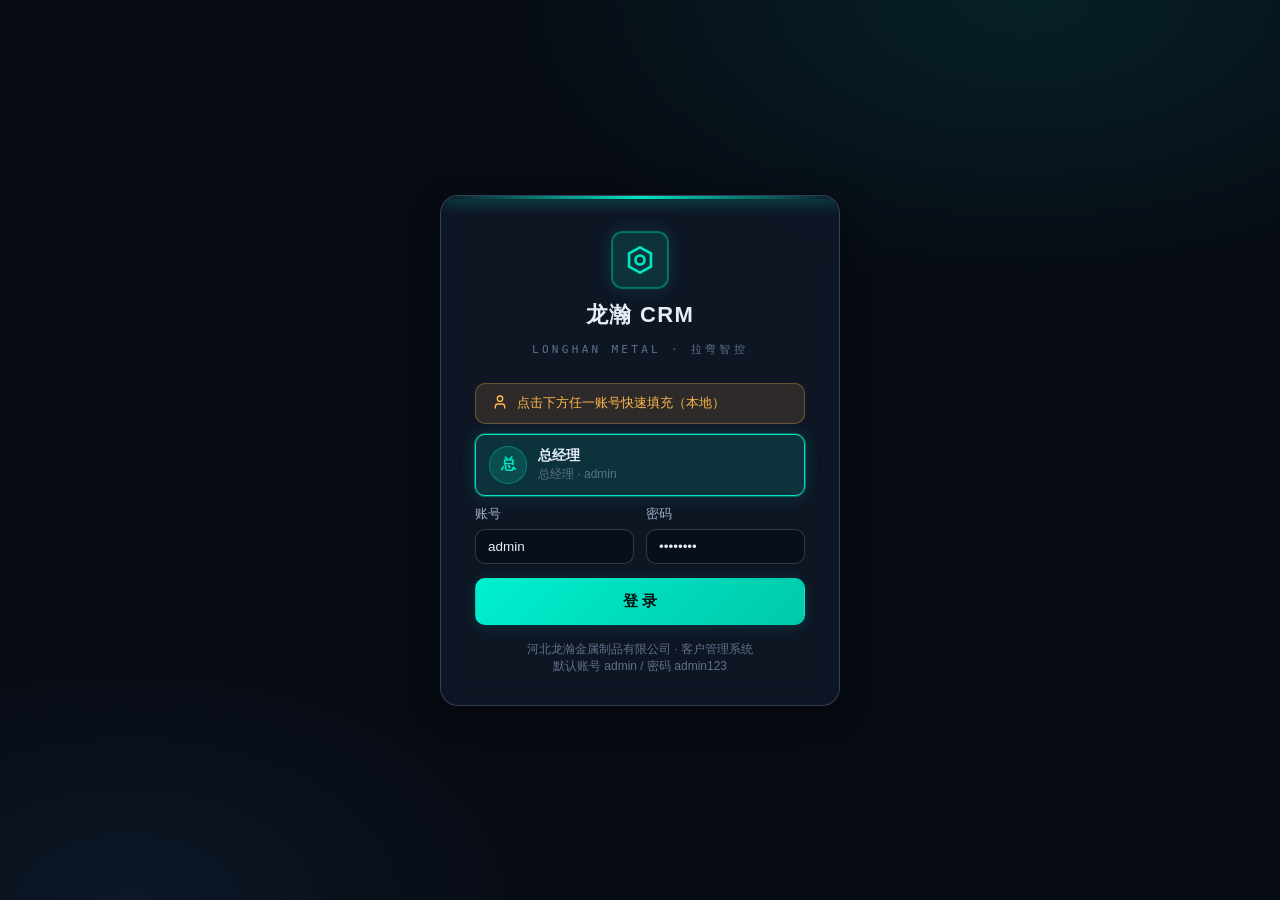
<file: index.html>
<!DOCTYPE html>
<html lang=zh-CN>
<head>
  <meta charset="UTF-8">
  <meta name="viewport" content="width=device-width, initial-scale=1, viewport-fit=cover">
  <title>驾驶舱 · 龙瀚 CRM</title>
  <link rel="stylesheet" href="styles.css">
</head>
<body data-page="dashboard">
  <div class="app">
    <aside class="app-nav" id="appNav"></aside>
    <div id="navMask"></div>
    <main class="app-main">
      <header class="topbar">
        <button id="navToggle" aria-label="菜单"><span data-icon="menu"></span></button>
        <div class="topbar-title">驾驶舱<small>经营总览 · 一屏掌握</small></div>
        <div class="topbar-right">
          <span class="topbar-date" id="topbarDate"></span>
          <button class="topbar-theme" id="topbarTheme" title="切换主题"></button>
          <span class="topbar-user" id="topbarUser"></span>
        </div>
      </header>
      <div class="page" id="pageRoot">
        <div class="skeleton s-block"></div>
      </div>
    </main>
  </div>
  <nav class="bottom-nav" id="bottomNav"></nav>
    <script src="js/supabase.min.js"></script>
  <script src="js/mock.js"></script>
  <script src="js/api.js"></script>
  <script src="js/app.js"></script>
  <script src="js/db.js"></script>
  <script src="js/perm.js"></script>
  <script src="js/dashboard.js"></script>
</body>
</html>
</file>
<file: styles.css>
/* ============================================================
   styles.css — 龙翰 CRM v3 设计系统「深空驾驶舱」
   深色科技风：深空蓝黑底 + 霓虹青主色 + 琥珀强调 + 玻璃拟态卡片
   唯一样式来源；零外部依赖；动效克制（hover 150ms / 数字 600ms）
   ============================================================ */

:root {
  /* 色板 */
  --primary: #00e5c3;             /* 霓虹青 */
  --primary-strong: #00c9ab;
  --primary-dim: rgba(0, 229, 195, .14);
  --accent: #ffb84d;              /* 琥珀 */
  --accent-dim: rgba(255, 184, 77, .14);
  --bg: #070b14;
  --bg-2: #0a101d;
  --surface: rgba(18, 27, 44, .72);
  --surface-solid: #101828;
  --surface-2: rgba(26, 37, 58, .6);
  --border: rgba(120, 150, 190, .16);
  --border-strong: rgba(120, 150, 190, .32);
  --ink: #e6edf7;
  --ink-sub: #9db0c8;
  --ink-faint: #5f7189;
  --success: #3ddc97;
  --success-bg: rgba(61, 220, 151, .13);
  --warning: #ffb84d;
  --warning-bg: rgba(255, 184, 77, .13);
  --danger: #ff5470;
  --danger-bg: rgba(255, 84, 112, .13);
  --info: #4ea8ff;
  --info-bg: rgba(78, 168, 255, .13);
  --chart-1: #00e5c3;
  --chart-2: #4ea8ff;
  --chart-3: #ffb84d;
  --chart-4: #b18bff;
  --chart-5: #ff5470;
  /* 布局 */
  --nav-bg: rgba(7, 12, 21, .92);
  --sidebar-w: 236px;
  --radius-sm: 6px;
  --radius-md: 10px;
  --radius-lg: 14px;
  --glow-primary: 0 0 0 1px rgba(0, 229, 195, .35), 0 0 18px rgba(0, 229, 195, .18);
  --shadow-sm: 0 2px 8px rgba(0, 0, 0, .35);
  --shadow-md: 0 10px 32px rgba(0, 0, 0, .45);
  --font-body: "PingFang SC", "Microsoft YaHei", "Noto Sans CJK SC", sans-serif;
  --font-mono: "Cascadia Code", "JetBrains Mono", Consolas, monospace;
}

* { margin: 0; padding: 0; box-sizing: border-box; }
html { -webkit-text-size-adjust: 100%; }

body {
  font-family: var(--font-body);
  font-size: 14px;
  color: var(--ink);
  background-color: var(--bg);
  background-image:
    radial-gradient(1100px 500px at 85% -10%, rgba(0, 229, 195, .07), transparent 60%),
    radial-gradient(900px 480px at -10% 110%, rgba(78, 168, 255, .06), transparent 60%),
    linear-gradient(rgba(120, 160, 210, .035) 1px, transparent 1px),
    linear-gradient(90deg, rgba(120, 160, 210, .035) 1px, transparent 1px);
  background-size: auto, auto, 28px 28px, 28px 28px;
  background-attachment: fixed;
  min-height: 100vh;
}

::selection { background: rgba(0, 229, 195, .3); }
a { color: inherit; text-decoration: none; }
button { font-family: inherit; }

.num, .money { font-family: var(--font-mono); font-variant-numeric: tabular-nums; letter-spacing: -.01em; }

/* ---------- 外壳 ---------- */
.app { display: flex; min-height: 100vh; }

.app-nav {
  position: fixed; inset: 0 auto 0 0; width: var(--sidebar-w);
  display: flex; flex-direction: column;
  background: var(--nav-bg);
  border-right: 1px solid var(--border);
  backdrop-filter: blur(14px);
  z-index: 60;
}

.nav-brand {
  display: flex; align-items: center; gap: 10px;
  padding: 20px 18px 16px;
}
.nav-brand-logo {
  width: 38px; height: 38px; display: grid; place-items: center;
  color: var(--primary); border: 1px solid rgba(0, 229, 195, .4); border-radius: var(--radius-md);
  background: var(--primary-dim); box-shadow: var(--glow-primary);
}
.nav-brand-logo svg { width: 22px; height: 22px; }
.nav-brand-txt b { display: block; font-size: 16px; letter-spacing: .04em; }
.nav-brand-txt i {
  display: block; font-style: normal; font-size: 10px; color: var(--ink-faint);
  letter-spacing: .18em; margin-top: 2px; font-family: var(--font-mono);
}

.nav-links { flex: 1; overflow-y: auto; padding: 6px 12px; display: flex; flex-direction: column; gap: 2px; }
.nav-item {
  position: relative; display: flex; align-items: center; gap: 11px;
  padding: 10px 12px; border-radius: var(--radius-md);
  color: var(--ink-sub); font-size: 14px;
  transition: color .15s, background .15s;
}
.nav-item:hover { color: var(--ink); background: rgba(120, 150, 190, .08); }
.nav-item.active {
  color: var(--primary); background: var(--primary-dim);
  box-shadow: inset 0 0 0 1px rgba(0, 229, 195, .25);
}
.nav-item.active::before {
  content: ''; position: absolute; left: -12px; top: 20%; bottom: 20%; width: 3px;
  background: var(--primary); border-radius: 2px; box-shadow: 0 0 10px var(--primary);
}
.nav-ico, .nav-item svg { width: 18px; height: 18px; flex: none; }
.nav-badge {
  margin-left: auto; min-width: 18px; height: 18px; padding: 0 5px;
  display: inline-grid; place-items: center;
  font-size: 11px; font-style: normal; font-family: var(--font-mono);
  color: #041310; background: var(--primary); border-radius: 9px;
  box-shadow: 0 0 10px rgba(0, 229, 195, .5);
}

.nav-user {
  display: flex; align-items: center; gap: 10px;
  padding: 14px 16px; border-top: 1px solid var(--border);
}
.nav-avatar {
  width: 36px; height: 36px; border-radius: 50%; flex: none;
  display: grid; place-items: center; font-size: 15px; font-weight: 600;
  color: var(--primary); background: var(--primary-dim);
  border: 1px solid rgba(0, 229, 195, .35);
}
.nav-avatar.sm { width: 26px; height: 26px; font-size: 12px; }
.nav-user-meta { flex: 1; min-width: 0; }
.nav-user-meta b { display: block; font-size: 13.5px; }
.nav-user-meta i { display: block; font-style: normal; font-size: 11px; color: var(--ink-faint); margin-top: 1px; }
.nav-logout {
  width: 32px; height: 32px; border-radius: var(--radius-sm); cursor: pointer;
  display: grid; place-items: center; color: var(--ink-faint);
  background: transparent; border: 1px solid transparent;
  transition: all .15s;
}
.nav-logout:hover { color: var(--danger); border-color: rgba(255, 84, 112, .35); background: var(--danger-bg); }
.nav-logout svg { width: 16px; height: 16px; }

/* 主区 */
.app-main { flex: 1; margin-left: var(--sidebar-w); display: flex; flex-direction: column; min-width: 0; }

.topbar {
  position: sticky; top: 0; z-index: 40;
  display: flex; align-items: center; gap: 14px;
  padding: 14px 26px;
  background: rgba(7, 11, 20, .82);
  border-bottom: 1px solid var(--border);
  backdrop-filter: blur(12px);
}
.topbar-title { font-size: 17px; font-weight: 600; letter-spacing: .02em; }
.topbar-title small { display: block; font-size: 11px; font-weight: 400; color: var(--ink-faint); letter-spacing: .1em; margin-top: 1px; }
.topbar-right { margin-left: auto; display: flex; align-items: center; gap: 14px; }
.topbar-date { font-size: 12.5px; color: var(--ink-sub); font-family: var(--font-mono); }
.topbar-user { display: flex; align-items: center; gap: 8px; font-size: 13px; color: var(--ink-sub); }

#navToggle {
  display: none; width: 36px; height: 36px; cursor: pointer;
  border-radius: var(--radius-sm); color: var(--ink-sub);
  background: transparent; border: 1px solid var(--border);
}
#navToggle svg { width: 18px; height: 18px; }

.page { padding: 22px 26px 46px; max-width: 1440px; width: 100%; margin: 0 auto; }

/* ---------- 卡片 / 布局 ---------- */
.card {
  background: var(--surface);
  border: 1px solid var(--border);
  border-radius: var(--radius-lg);
  backdrop-filter: blur(10px);
  box-shadow: var(--shadow-sm);
}
.card + .card { margin-top: 16px; }
.card-head {
  display: flex; align-items: center; gap: 10px;
  padding: 15px 18px; border-bottom: 1px solid var(--border);
}
.card-title { font-size: 14.5px; font-weight: 600; }
.card-sub { font-size: 12px; color: var(--ink-faint); }
.card-tools { margin-left: auto; display: flex; align-items: center; gap: 10px; }
.card-body { padding: 16px 18px; }

.grid { display: grid; gap: 14px; }
.grid-2 { grid-template-columns: repeat(2, 1fr); }
.grid-3 { grid-template-columns: repeat(3, 1fr); }
.grid-4 { grid-template-columns: repeat(4, 1fr); }
.grid-kpi { grid-template-columns: repeat(auto-fit, minmax(220px, 1fr)); }

/* ---------- KPI ---------- */
.kpi {
  position: relative; overflow: hidden;
  padding: 16px 18px;
  background: var(--surface); border: 1px solid var(--border); border-radius: var(--radius-lg);
  backdrop-filter: blur(10px);
  transition: border-color .15s, transform .15s;
}
.kpi:hover { border-color: rgba(0, 229, 195, .4); transform: translateY(-2px); }
.kpi::after {
  content: ''; position: absolute; right: -30px; top: -30px; width: 90px; height: 90px;
  background: radial-gradient(circle, rgba(0, 229, 195, .12), transparent 70%);
}
.kpi-label { font-size: 12px; color: var(--ink-sub); display: flex; align-items: center; gap: 6px; }
.kpi-label svg { width: 14px; height: 14px; color: var(--primary); }
.kpi-value { font-size: 26px; font-weight: 600; margin-top: 8px; font-family: var(--font-mono); font-variant-numeric: tabular-nums; }
.kpi-value.warn { color: var(--accent); }
.kpi-value.danger { color: var(--danger); text-shadow: 0 0 14px rgba(255, 84, 112, .4); }
.kpi-value.success { color: var(--success); }
.kpi-foot { display: flex; align-items: flex-end; justify-content: space-between; margin-top: 8px; }
.kpi-delta { font-size: 12px; color: var(--ink-faint); font-family: var(--font-mono); }
.kpi-delta.up { color: var(--success); }
.kpi-delta.down { color: var(--danger); }
.kpi-spark { width: 76px; height: 26px; }
.kpi-spark polyline { fill: none; stroke: var(--primary); stroke-width: 1.6; filter: drop-shadow(0 0 3px rgba(0, 229, 195, .5)); }

/* ---------- 按钮 ---------- */
.btn {
  display: inline-flex; align-items: center; justify-content: center; gap: 7px;
  padding: 9px 16px; font-size: 13.5px; cursor: pointer;
  color: var(--ink-sub); background: var(--surface-2);
  border: 1px solid var(--border-strong); border-radius: var(--radius-md);
  transition: all .15s;
}
.btn:hover { color: var(--ink); border-color: rgba(120, 150, 190, .5); }
.btn svg { width: 15px; height: 15px; }
.btn-primary {
  color: #041310; font-weight: 600;
  background: linear-gradient(135deg, #00f0cf, #00c9ab);
  border-color: transparent; box-shadow: 0 0 16px rgba(0, 229, 195, .25);
}
.btn-primary:hover { color: #041310; filter: brightness(1.08); box-shadow: 0 0 22px rgba(0, 229, 195, .4); }
.btn-danger {
  color: #fff; background: linear-gradient(135deg, #ff6085, #e6365a);
  border-color: transparent; box-shadow: 0 0 16px rgba(255, 84, 112, .22);
}
.btn-danger:hover { color: #fff; filter: brightness(1.08); }
.btn-warn { color: #3a2503; font-weight: 600; background: linear-gradient(135deg, #ffc66e, #f5a623); border-color: transparent; }
.btn-warn:hover { color: #3a2503; filter: brightness(1.06); }
.btn-sm { padding: 5px 11px; font-size: 12.5px; border-radius: var(--radius-sm); }
.btn-sm svg { width: 13px; height: 13px; }
.btn-lg { padding: 13px 22px; font-size: 15px; }
.btn:disabled { opacity: .55; cursor: not-allowed; }
.btn.is-loading { color: transparent !important; position: relative; }
.btn.is-loading::after {
  content: ''; position: absolute; width: 15px; height: 15px; border-radius: 50%;
  border: 2px solid rgba(255, 255, 255, .3); border-top-color: currentColor;
  animation: spin .7s linear infinite;
}
@keyframes spin { to { transform: rotate(360deg); } }
.row-actions { display: flex; gap: 8px; align-items: center; }

/* ---------- 表单 ---------- */
.field { margin-bottom: 14px; position: relative; }
.field > label, .form-item > label { display: block; font-size: 12.5px; color: var(--ink-sub); margin-bottom: 6px; }
.field > label b, .form-item > label b { color: var(--danger); font-weight: 400; }
.input, .select, .textarea {
  width: 100%; padding: 9px 12px; font-size: 13.5px; font-family: inherit;
  color: var(--ink); background: rgba(7, 12, 21, .6);
  border: 1px solid var(--border-strong); border-radius: var(--radius-md);
  outline: none; transition: border-color .15s, box-shadow .15s;
}
.input:focus, .select:focus, .textarea:focus {
  border-color: var(--primary); box-shadow: 0 0 0 3px rgba(0, 229, 195, .15);
}
.input.err, .select.err { border-color: var(--danger); box-shadow: 0 0 0 3px rgba(255, 84, 112, .12); }
.select { appearance: none; background-image: linear-gradient(45deg, transparent 50%, var(--ink-sub) 50%), linear-gradient(135deg, var(--ink-sub) 50%, transparent 50%); background-position: calc(100% - 16px) 55%, calc(100% - 11px) 55%; background-size: 5px 5px; background-repeat: no-repeat; }
.select option { background: var(--surface-solid); color: var(--ink); }
.textarea { resize: vertical; min-height: 70px; }
.form-error { display: none; font-size: 12px; color: var(--danger); margin-top: 5px; }
.form-error.show { display: block; }
.form-grid { display: grid; grid-template-columns: 1fr 1fr; gap: 0 16px; }
.form-item { margin-bottom: 14px; }
.field-grid { display: grid; grid-template-columns: repeat(auto-fit, minmax(160px, 1fr)); gap: 10px 14px; font-size: 13px; }
.field-grid .lbl { color: var(--ink-faint); font-size: 12px; margin-bottom: 3px; }
.form-hint { font-size: 12px; color: var(--ink-faint); line-height: 1.6; }

/* ---------- 搜索 / 筛选 ---------- */
.chip-row { display: flex; flex-wrap: wrap; gap: 8px; align-items: center; }
.chip {
  padding: 6px 13px; font-size: 12.5px; cursor: pointer;
  color: var(--ink-sub); background: var(--surface-2);
  border: 1px solid var(--border); border-radius: 999px;
  transition: all .15s;
}
.chip:hover { color: var(--ink); }
.chip.active { color: var(--primary); border-color: rgba(0, 229, 195, .5); background: var(--primary-dim); }
.search-box {
  display: flex; align-items: center; gap: 8px;
  height: 36px; padding: 0 5px 0 32px;
  background: rgba(7, 12, 21, .6);
  border: 1px solid var(--border-strong); border-radius: var(--radius-md);
  position: relative; transition: border-color .15s, box-shadow .15s;
}
.search-box:focus-within { border-color: var(--primary); box-shadow: 0 0 0 3px rgba(0, 229, 195, .15); }
.search-box .input { flex: 1 1 auto; width: 158px; min-width: 0; padding: 0; background: transparent; border: none; height: 34px; }
.search-box .input:focus { border: none; box-shadow: none; }
.search-box svg { position: absolute; left: 11px; top: 50%; transform: translateY(-50%); width: 15px; height: 15px; color: var(--ink-faint); pointer-events: none; }
.search-box .btn { height: 26px; padding: 0 12px; font-size: 12px; border-radius: var(--radius-sm); flex-shrink: 0; }
html[data-theme="light"] .search-box { background: rgba(255, 255, 255, .85); }
html[data-theme="light"] .search-box .input { background: transparent; }

/* ---------- 表格 ---------- */
.table-wrap { overflow-x: auto; }
.table { width: 100%; border-collapse: collapse; font-size: 13.5px; }
.table th {
  text-align: left; padding: 11px 14px; white-space: nowrap;
  font-size: 12px; font-weight: 500; color: var(--ink-faint); letter-spacing: .06em;
  border-bottom: 1px solid var(--border);
}
.table td { padding: 12px 14px; border-bottom: 1px solid rgba(120, 150, 190, .08); vertical-align: middle; }
.table tbody tr { transition: background .15s; }
.table tbody tr:nth-child(even) { background: rgba(120, 150, 190, .03); }
.table tbody tr:hover { background: rgba(0, 229, 195, .05); }
.table .money { white-space: nowrap; font-weight: 600; }
.money.balance, .money.danger { color: var(--danger); }
.money.success { color: var(--success); }
.money.warn { color: var(--accent); }
.row-link { color: var(--primary); cursor: pointer; font-family: var(--font-mono); font-size: 13px; }
.row-link:hover { text-decoration: underline; text-shadow: 0 0 10px rgba(0, 229, 195, .5); }
.sub-line { font-size: 12px; color: var(--ink-faint); margin-top: 2px; }
.overdue-tag {
  display: inline-flex; align-items: center; gap: 4px;
  padding: 2px 8px; border-radius: 999px;
  font-size: 11.5px; font-family: var(--font-mono);
  color: var(--danger); background: var(--danger-bg);
  border: 1px solid rgba(255, 84, 112, .35);
  animation: pulse-danger 2s ease-in-out infinite;
}
.overdue-tag.still { animation: none; }
@keyframes pulse-danger {
  0%, 100% { box-shadow: 0 0 0 rgba(255, 84, 112, 0); }
  50% { box-shadow: 0 0 12px rgba(255, 84, 112, .45); }
}

/* ---------- 徽章 ---------- */
.badge {
  display: inline-flex; align-items: center; gap: 5px;
  padding: 3px 10px; font-size: 12px; white-space: nowrap;
  color: var(--ink-sub); background: var(--surface-2);
  border: 1px solid var(--border); border-radius: 999px;
}
.badge svg { width: 12px; height: 12px; }
.badge-info { color: var(--info); background: var(--info-bg); border-color: rgba(78, 168, 255, .3); }
.badge-success { color: var(--success); background: var(--success-bg); border-color: rgba(61, 220, 151, .3); }
.badge-warn { color: var(--warning); background: var(--warning-bg); border-color: rgba(255, 184, 77, .3); }
.badge-danger { color: var(--danger); background: var(--danger-bg); border-color: rgba(255, 84, 112, .35); }

/* ---------- 阶段条 / 时间轴 / 进度 ---------- */
.stage-bar { display: flex; gap: 4px; }
.stage-bar i {
  flex: 1; height: 5px; border-radius: 3px;
  background: rgba(120, 150, 190, .18);
}
.stage-bar i.done { background: linear-gradient(90deg, var(--primary), var(--chart-2)); box-shadow: 0 0 6px rgba(0, 229, 195, .4); }

.timeline { list-style: none; padding: 0; }
.timeline li { position: relative; padding: 0 0 18px 26px; }
.timeline li::before {
  content: ''; position: absolute; left: 5px; top: 16px; bottom: -2px; width: 2px;
  background: rgba(120, 150, 190, .18);
}
.timeline li:last-child::before { display: none; }
.timeline .t-dot {
  position: absolute; left: 0; top: 3px; width: 12px; height: 12px; border-radius: 50%;
  background: var(--surface-solid); border: 2px solid var(--ink-faint);
}
.timeline li.done .t-dot { border-color: var(--primary); background: var(--primary); box-shadow: 0 0 8px rgba(0, 229, 195, .55); }
.timeline li.now .t-dot { border-color: var(--accent); background: var(--accent); box-shadow: 0 0 8px rgba(255, 184, 77, .55); }
.timeline .t-title { font-size: 13.5px; }
.timeline .t-title em { font-style: normal; color: var(--ink-faint); font-size: 12px; margin-left: 8px; font-family: var(--font-mono); }
.timeline .t-sub { font-size: 12.5px; color: var(--ink-sub); margin-top: 3px; }

.progress { height: 8px; border-radius: 4px; background: rgba(120, 150, 190, .14); overflow: hidden; }
.progress i {
  display: block; height: 100%; border-radius: 4px;
  background: linear-gradient(90deg, var(--chart-2), var(--primary));
  box-shadow: 0 0 10px rgba(0, 229, 195, .4);
  transition: width .6s cubic-bezier(.2, .8, .3, 1);
}
.progress i.warn { background: linear-gradient(90deg, #f5a623, var(--accent)); box-shadow: 0 0 10px rgba(255, 184, 77, .35); }
.progress i.danger { background: linear-gradient(90deg, #e6365a, var(--danger)); box-shadow: 0 0 10px rgba(255, 84, 112, .35); }

.prod-row { margin-bottom: 10px; }
.prod-row .prod-top { display: flex; justify-content: space-between; font-size: 12.5px; color: var(--ink-sub); margin-bottom: 4px; }
.prod-row .prod-top b { color: var(--ink); font-weight: 500; }

/* ---------- 看板 ---------- */
.kanban { display: grid; grid-template-columns: repeat(3, 1fr); gap: 14px; align-items: start; }
.kcol { background: var(--surface); border: 1px solid var(--border); border-radius: var(--radius-lg); padding: 12px; }
.kcol-head { display: flex; align-items: center; gap: 8px; padding: 4px 6px 12px; }
.kcol-head b { font-size: 14px; }
.kcol-head .sub { font-size: 12px; color: var(--ink-faint); margin-left: auto; font-family: var(--font-mono); }
.dot { width: 9px; height: 9px; border-radius: 50%; flex: none; }
.dot--info { background: var(--info); box-shadow: 0 0 8px rgba(78, 168, 255, .6); }
.dot--warn { background: var(--warning); box-shadow: 0 0 8px rgba(255, 184, 77, .6); }
.dot--danger { background: var(--danger); box-shadow: 0 0 8px rgba(255, 84, 112, .6); }
.dot--success { background: var(--success); box-shadow: 0 0 8px rgba(61, 220, 151, .6); }
.kcard {
  background: var(--surface-2); border: 1px solid var(--border);
  border-radius: var(--radius-md); padding: 12px 13px; margin-bottom: 10px;
  cursor: pointer; transition: border-color .15s, transform .15s;
}
.kcard:hover { border-color: rgba(0, 229, 195, .45); transform: translateY(-2px); }
.kcard .k-no { font-family: var(--font-mono); font-size: 12.5px; color: var(--primary); }
.kcard .k-name { font-size: 13px; margin: 4px 0 6px; overflow: hidden; text-overflow: ellipsis; white-space: nowrap; }
.kcard .k-meta { display: flex; justify-content: space-between; font-size: 12px; color: var(--ink-faint); margin-top: 7px; }

/* ---------- 抽屉 / 弹窗 / Toast ---------- */
.drawer-mask, .modal-mask {
  position: fixed; inset: 0; z-index: 90;
  background: rgba(3, 6, 12, .68); backdrop-filter: blur(3px);
  opacity: 0; pointer-events: none; transition: opacity .2s;
}
.modal-mask { z-index: 100; }   /* 弹窗需盖过抽屉（z 95），抽屉内操作可弹确认框 */
.modal { position: relative; z-index: 101; }
.drawer-mask.open, .modal-mask.open { opacity: 1; pointer-events: auto; }
.drawer {
  position: fixed; top: 0; right: 0; bottom: 0; z-index: 95;
  width: min(560px, 94vw);
  background: var(--surface-solid); border-left: 1px solid var(--border-strong);
  box-shadow: -20px 0 50px rgba(0, 0, 0, .5);
  transform: translateX(100%); transition: transform .25s cubic-bezier(.2, .8, .3, 1);
  display: flex; flex-direction: column;
}
.drawer.wide { width: min(760px, 96vw); }
.drawer.open { transform: translateX(0); }
.drawer-head {
  display: flex; align-items: center; gap: 10px;
  padding: 16px 20px; border-bottom: 1px solid var(--border);
}
.drawer-title { font-size: 15.5px; font-weight: 600; flex: 1; }
.drawer-close, .modal .drawer-close {
  width: 32px; height: 32px; border-radius: var(--radius-sm); cursor: pointer;
  display: grid; place-items: center; color: var(--ink-faint);
  background: transparent; border: 1px solid transparent; transition: all .15s;
}
.drawer-close:hover { color: var(--ink); border-color: var(--border-strong); }
.drawer-close svg { width: 16px; height: 16px; }
.drawer-body { flex: 1; overflow-y: auto; padding: 18px 20px 40px; }

.modal-mask { display: grid; place-items: center; padding: 20px; }
.modal {
  width: min(520px, 94vw); max-height: 86vh; overflow: visible;
  background: var(--surface-solid); border: 1px solid var(--border-strong);
  border-radius: var(--radius-lg); box-shadow: var(--shadow-md);
  display: flex; flex-direction: column;
  transform: translateY(12px) scale(.98); opacity: 0; transition: all .2s;
}
.modal.wide { width: min(720px, 96vw); }
.modal-mask.open .modal { transform: none; opacity: 1; }
.modal-head { display: flex; align-items: center; padding: 16px 20px; border-bottom: 1px solid var(--border); }
.modal-title { font-size: 15px; font-weight: 600; flex: 1; }
.modal-body { padding: 18px 20px; overflow-y: auto; }
.modal-foot { display: flex; justify-content: flex-end; gap: 10px; padding: 14px 20px; border-top: 1px solid var(--border); }

.toast-root { position: fixed; top: 20px; left: 50%; transform: translateX(-50%); z-index: 120; display: flex; flex-direction: column; gap: 10px; align-items: center; }
.toast {
  display: flex; align-items: center; gap: 9px;
  padding: 11px 18px; font-size: 13.5px;
  color: var(--ink); background: rgba(16, 24, 40, .95);
  border: 1px solid var(--border-strong); border-radius: 999px;
  box-shadow: var(--shadow-md); backdrop-filter: blur(10px);
  animation: toast-in .25s cubic-bezier(.2, .8, .3, 1);
}
.toast svg { width: 16px; height: 16px; }
.toast--success svg { color: var(--success); }
.toast--danger svg { color: var(--danger); }
.toast--info svg { color: var(--info); }
@keyframes toast-in { from { opacity: 0; transform: translateY(-10px); } }

/* ---------- 迷你统计 / 详情 ---------- */
.mini-stats { display: grid; grid-template-columns: repeat(auto-fit, minmax(120px, 1fr)); gap: 10px; margin-bottom: 16px; }
.mini-stat {
  padding: 12px 14px; border-radius: var(--radius-md);
  background: var(--surface-2); border: 1px solid var(--border);
}
.mini-stat .lbl { font-size: 11.5px; color: var(--ink-faint); }
.mini-stat .val { font-size: 19px; font-weight: 600; margin-top: 4px; font-family: var(--font-mono); }
.mini-stat .val.danger { color: var(--danger); }
.mini-stat .val.success { color: var(--success); }
.mini-stat .val.warn { color: var(--accent); }

.view-banner {
  display: flex; align-items: center; gap: 9px;
  padding: 10px 16px; margin-bottom: 16px;
  font-size: 13px; color: var(--accent);
  background: var(--warning-bg); border: 1px solid rgba(255, 184, 77, .3);
  border-radius: var(--radius-md);
}
.view-banner svg { width: 16px; height: 16px; flex: none; }

/* ---------- 骨架屏 / 空态 ---------- */
.skeleton { border-radius: var(--radius-md); background: linear-gradient(90deg, rgba(120, 150, 190, .08) 25%, rgba(120, 150, 190, .16) 50%, rgba(120, 150, 190, .08) 75%); background-size: 200% 100%; animation: shimmer 1.4s infinite; }
@keyframes shimmer { to { background-position: -200% 0; } }
.skeleton.s-line { height: 16px; margin-bottom: 10px; }
.skeleton.s-block { height: 90px; }
.empty { text-align: center; padding: 46px 20px; color: var(--ink-faint); }
.empty svg { width: 34px; height: 34px; margin-bottom: 10px; opacity: .6; }
.empty p { font-size: 13.5px; }

/* ---------- 图表（内联 SVG 通用） ---------- */
.cbar-1 { fill: var(--chart-1); opacity: .9; }
.cbar-2 { fill: var(--chart-3); opacity: .9; }
.chart-legend { display: flex; gap: 14px; flex-wrap: wrap; font-size: 12px; color: var(--ink-sub); }
.chart-legend i { display: inline-block; width: 10px; height: 10px; border-radius: 3px; margin-right: 5px; vertical-align: -1px; }

/* ---------- 排行 ---------- */
.rank-row { display: flex; align-items: center; gap: 12px; padding: 10px 4px; border-bottom: 1px solid rgba(120, 150, 190, .08); }
.rank-row:last-child { border-bottom: none; }
.rank-no { width: 24px; height: 24px; border-radius: 50%; display: grid; place-items: center; font-size: 12px; font-family: var(--font-mono); color: var(--ink-sub); background: var(--surface-2); border: 1px solid var(--border); }
.rank-row:nth-child(1) .rank-no { color: #3a2503; background: linear-gradient(135deg, #ffd98a, #f5a623); border-color: transparent; box-shadow: 0 0 10px rgba(255, 184, 77, .4); }
.rank-row:nth-child(2) .rank-no { color: var(--ink); background: rgba(120, 150, 190, .25); }
.rank-row:nth-child(3) .rank-no { color: #3a2503; background: rgba(255, 184, 77, .35); }
.rank-name { font-size: 13.5px; width: 64px; }
.rank-bar { flex: 1; height: 8px; border-radius: 4px; background: rgba(120, 150, 190, .12); overflow: hidden; }
.rank-bar i { display: block; height: 100%; background: linear-gradient(90deg, var(--chart-2), var(--primary)); border-radius: 4px; }
.rank-amt { font-size: 13px; font-family: var(--font-mono); width: 92px; text-align: right; }

/* ---------- 登录页 ---------- */
.login-wrap {
  min-height: 100vh; display: grid; place-items: center; padding: 24px;
  background:
    radial-gradient(900px 480px at 80% 0%, rgba(0, 229, 195, .10), transparent 60%),
    radial-gradient(700px 420px at 10% 100%, rgba(78, 168, 255, .08), transparent 60%),
    var(--bg);
}
.login-card {
  width: min(400px, 94vw);
  padding: 36px 34px 30px;
  background: var(--surface); border: 1px solid var(--border-strong);
  border-radius: 18px; backdrop-filter: blur(14px); box-shadow: var(--shadow-md);
  position: relative; overflow: hidden;
}
.login-card::before {
  content: ''; position: absolute; left: 0; right: 0; top: 0; height: 3px;
  background: linear-gradient(90deg, transparent, var(--primary), transparent);
  box-shadow: 0 0 16px var(--primary);
}
.login-logo { display: flex; flex-direction: column; align-items: center; gap: 12px; margin-bottom: 26px; }
.login-logo .nav-brand-logo { width: 56px; height: 56px; }
.login-logo .nav-brand-logo svg { width: 32px; height: 32px; }
.login-logo b { font-size: 22px; letter-spacing: .06em; }
.login-logo i { font-style: normal; font-size: 11px; color: var(--ink-faint); letter-spacing: .3em; font-family: var(--font-mono); }
.login-user {
  display: flex; align-items: center; gap: 11px;
  padding: 11px 13px; margin-bottom: 8px; cursor: pointer;
  background: var(--surface-2); border: 1px solid var(--border);
  border-radius: var(--radius-md); transition: all .15s;
}
.login-user:hover { border-color: var(--border-strong); }
.login-user.active { border-color: var(--primary); background: var(--primary-dim); box-shadow: var(--glow-primary); }
.login-user .nav-avatar { width: 38px; height: 38px; }
.login-user b { font-size: 14px; display: block; }
.login-user i { font-style: normal; font-size: 12px; color: var(--ink-faint); }
.login-tip { margin-top: 16px; text-align: center; font-size: 12px; color: var(--ink-faint); }

/* ---------- 快捷入口（业务员简洁视图） ---------- */
.quick-grid { display: grid; grid-template-columns: repeat(auto-fit, minmax(160px, 1fr)); gap: 12px; }
.quick-btn {
  display: flex; flex-direction: column; align-items: center; gap: 10px;
  padding: 22px 12px; cursor: pointer;
  background: var(--surface); border: 1px solid var(--border); border-radius: var(--radius-lg);
  transition: all .15s; text-align: center;
}
.quick-btn:hover { border-color: rgba(0, 229, 195, .45); transform: translateY(-3px); box-shadow: 0 8px 24px rgba(0, 0, 0, .35); }
.quick-btn svg { width: 26px; height: 26px; color: var(--primary); }
.quick-btn b { font-size: 14.5px; }
.quick-btn i { font-style: normal; font-size: 12px; color: var(--ink-faint); }

/* ---------- 移动端 ---------- */
#navMask { display: none; position: fixed; inset: 0; z-index: 55; background: rgba(3, 6, 12, .6); opacity: 0; pointer-events: none; transition: opacity .2s; }
#navMask.open { opacity: 1; pointer-events: auto; }
.bottom-nav {
  display: none; position: fixed; left: 0; right: 0; bottom: 0; z-index: 50;
  background: var(--nav-bg); border-top: 1px solid var(--border);
  backdrop-filter: blur(14px);
  padding: 6px 4px calc(6px + env(safe-area-inset-bottom));
}
.bn-item { flex: 1; display: flex; flex-direction: column; align-items: center; gap: 3px; padding: 5px 0; color: var(--ink-faint); font-size: 10.5px; }
.bn-item svg { width: 19px; height: 19px; }
.bn-item i { font-style: normal; }
.bn-item.active { color: var(--primary); }

@media (max-width: 1024px) {
  .grid-4 { grid-template-columns: repeat(2, 1fr); }
  .grid-3 { grid-template-columns: repeat(2, 1fr); }
  .kanban { grid-template-columns: 1fr; }
}
@media (max-width: 860px) {
  .app-nav { transform: translateX(-100%); transition: transform .22s; }
  .app-nav.open { transform: none; }
  .app-main { margin-left: 0; }
  #navToggle { display: grid; place-items: center; }
  #navMask { display: block; }
  .bottom-nav { display: flex; }
  .page { padding: 16px 14px 86px; }
  .topbar { padding: 12px 14px; }
  .topbar-date { display: none; }
  .grid-2, .grid-3, .grid-4 { grid-template-columns: 1fr; }
  .form-grid { grid-template-columns: 1fr; }
  .kpi-value { font-size: 22px; }
}

/* 减少动效偏好 */
@media (prefers-reduced-motion: reduce) {
  *, *::before, *::after { animation-duration: .01ms !important; transition-duration: .01ms !important; }
}

/* ============================================================
   亮色主题（覆盖暗色变量；不影响布局）
   通过 <html data-theme="light"> 切换
   ============================================================ */
html[data-theme="light"] {
  --bg: #f4f6fb;
  --bg-2: #eef2f8;
  --surface: rgba(255, 255, 255, .82);
  --surface-solid: #ffffff;
  --surface-2: rgba(244, 246, 251, .85);
  --border: rgba(33, 60, 100, .12);
  --border-strong: rgba(33, 60, 100, .22);
  --ink: #0f1a2a;
  --ink-sub: #54657c;
  --ink-faint: #8a99ad;
  --success: #16a34a;
  --success-bg: rgba(22, 163, 74, .12);
  --warning: #d97706;
  --warning-bg: rgba(217, 119, 6, .12);
  --danger: #dc2626;
  --danger-bg: rgba(220, 38, 38, .10);
  --info: #2563eb;
  --info-bg: rgba(37, 99, 235, .10);
  --nav-bg: #ffffff;
  --shadow-sm: 0 1px 3px rgba(20, 40, 80, .08);
  --shadow-md: 0 8px 24px rgba(20, 40, 80, .12);
  --primary: #0d9488;
  --primary-strong: #0f766e;
  --primary-dim: rgba(13, 148, 136, .10);
  --glow-primary: 0 0 0 1px rgba(13, 148, 136, .25), 0 0 12px rgba(13, 148, 136, .15);
}
html[data-theme="light"] body {
  background-image:
    radial-gradient(800px 400px at 90% 0%, rgba(13, 148, 136, .08), transparent 60%),
    radial-gradient(700px 380px at 0% 100%, rgba(37, 99, 235, .06), transparent 60%),
    linear-gradient(rgba(33, 60, 100, .04) 1px, transparent 1px),
    linear-gradient(90deg, rgba(33, 60, 100, .04) 1px, transparent 1px);
}
html[data-theme="light"] .nav-brand-logo { color: var(--primary); background: var(--primary-dim); border-color: rgba(13, 148, 136, .35); box-shadow: 0 0 12px rgba(13, 148, 136, .15); }
html[data-theme="light"] .nav-item.active { color: var(--primary); background: var(--primary-dim); box-shadow: inset 0 0 0 1px rgba(13, 148, 136, .25); }
html[data-theme="light"] .nav-item.active::before { background: var(--primary); box-shadow: 0 0 8px var(--primary); }
html[data-theme="light"] .nav-badge { color: #fff; background: var(--primary); box-shadow: 0 0 8px rgba(13, 148, 136, .4); }
html[data-theme="light"] .nav-avatar { color: var(--primary); background: var(--primary-dim); border-color: rgba(13, 148, 136, .3); }
html[data-theme="light"] .topbar { background: rgba(255, 255, 255, .85); }
html[data-theme="light"] .input, html[data-theme="light"] .select, html[data-theme="light"] .textarea { background: rgba(255, 255, 255, .85); color: var(--ink); border-color: var(--border-strong); }
html[data-theme="light"] .btn { color: var(--ink-sub); background: rgba(255, 255, 255, .8); }
html[data-theme="light"] .btn-primary { color: #fff; background: linear-gradient(135deg, #14b8a6, #0f766e); }
html[data-theme="light"] .modal, html[data-theme="light"] .drawer { background: #fff; }
html[data-theme="light"] .card { background: var(--surface); border-color: var(--border); }
html[data-theme="light"] .table tbody tr:nth-child(even) { background: rgba(33, 60, 100, .03); }
html[data-theme="light"] .table tbody tr:hover { background: rgba(13, 148, 136, .06); }
html[data-theme="light"] .login-card, html[data-theme="light"] .toast { background: #fff; }
html[data-theme="light"] .login-card::before { background: linear-gradient(90deg, transparent, var(--primary), transparent); }
html[data-theme="light"] .login-tip { color: var(--ink-faint); }
html[data-theme="light"] #navToggle, html[data-theme="light"] #navMask { color: var(--ink-sub); }
.topbar-theme {
  width: 32px; height: 32px; border-radius: var(--radius-sm); cursor: pointer;
  display: grid; place-items: center; color: var(--ink-sub);
  background: transparent; border: 1px solid var(--border); transition: all .15s;
}
.topbar-theme:hover { color: var(--primary); border-color: rgba(0, 229, 195, .4); }
.topbar-theme svg { width: 16px; height: 16px; }
html[data-theme="light"] .topbar-theme { border-color: var(--border-strong); }
html[data-theme="light"] .topbar-theme:hover { color: var(--primary); border-color: rgba(13, 148, 136, .35); }

/* ---------- 精致化细节（2026-09-16） ---------- */
.btn-primary { box-shadow: 0 2px 12px rgba(0, 229, 195, .16); }
.btn-primary:hover { transform: translateY(-1px); box-shadow: 0 4px 16px rgba(0, 229, 195, .26); }
.btn { backdrop-filter: blur(4px); }
.card { transition: border-color .2s, box-shadow .2s; }
.table td, .table th { font-variant-numeric: tabular-nums; }
.money, .num { font-variant-numeric: tabular-nums; }
.chip { backdrop-filter: blur(4px); }
.kpi-value { letter-spacing: -.01em; }
::-webkit-scrollbar { width: 10px; height: 10px; }
::-webkit-scrollbar-track { background: transparent; }
::-webkit-scrollbar-thumb { background: rgba(120, 150, 190, .22); border-radius: 999px; border: 2px solid transparent; background-clip: content-box; }
::-webkit-scrollbar-thumb:hover { background-color: rgba(120, 150, 190, .4); }
html[data-theme="light"] ::-webkit-scrollbar-thumb { background: rgba(100, 116, 139, .28); background-clip: content-box; border: 2px solid transparent; }

/* ---------- 附件网格瓦片（图片缩略图 / 文件页图标） ---------- */
.att-grid { display: grid; grid-template-columns: repeat(auto-fill, minmax(132px, 1fr)); gap: 10px; }
.att-tile { position: relative; border: 1px solid var(--border); border-radius: 10px; background: var(--surface-2); overflow: hidden; transition: border-color .15s, transform .15s; }
.att-tile:hover { border-color: rgba(120, 150, 190, .42); transform: translateY(-1px); }
.att-thumb { display: flex; align-items: center; justify-content: center; height: 92px; background: rgba(7, 12, 21, .45); text-decoration: none; }
.att-thumb img { width: 100%; height: 100%; object-fit: cover; display: block; }
.att-page { width: 52px; height: 68px; border-radius: 6px; background: #fff; position: relative; display: flex; align-items: center; justify-content: center; box-shadow: 0 2px 10px rgba(0, 0, 0, .28); }
.att-page::after { content: ''; position: absolute; top: 0; right: 0; border-style: solid; border-width: 0 13px 13px 0; border-color: transparent rgba(15, 23, 42, .32) transparent transparent; border-radius: 0 6px 0 0; }
.att-page span { font-size: 26px; font-weight: 800; }
.att-del { position: absolute; top: 6px; right: 6px; opacity: 0; transition: opacity .15s; padding: 5px 7px; }
.att-tile:hover .att-del { opacity: 1; }
.att-info { padding: 7px 9px 8px; }
.att-name { font-size: 12px; color: var(--ink); text-decoration: none; display: block; white-space: nowrap; overflow: hidden; text-overflow: ellipsis; }
.att-name:hover { color: var(--primary); }
.att-size { font-size: 11px; color: var(--ink-faint); margin-top: 2px; }
html[data-theme="light"] .att-thumb { background: #eef2f7; }
html[data-theme="light"] .att-page { box-shadow: 0 2px 8px rgba(15, 23, 42, .18); }

/* ---------- 导入合计横幅（图标必须有尺寸约束，否则 svg 撑满容器） ---------- */
.import-total { display: flex; align-items: center; gap: 9px; padding: 10px 16px; margin-bottom: 16px; font-size: 13px; color: var(--accent); background: var(--warning-bg); border: 1px solid rgba(255, 184, 77, .3); border-radius: var(--radius-md); }
.import-total svg { width: 16px; height: 16px; flex: none; }
.import-row .icon svg { width: 14px; height: 14px; }

/* ---------- 报价导入拖放区 ---------- */
.q-drop { border: 2px dashed var(--border-strong); border-radius: 8px; padding: 10px; text-align: center; font-size: 12px; color: var(--ink-faint); margin-top: 8px; transition: all .15s; cursor: pointer; }
.q-drop.on { border-color: var(--primary); background: var(--primary-dim); color: var(--ink); }

/* ---------- 列表批量选择 ---------- */
.row-chk, .chk-all { width: 15px; height: 15px; accent-color: var(--primary); cursor: pointer; vertical-align: middle; }
#batchBar .batch-del, #batchBar .batch-cancel { margin: 0; }

/* ---------- 报价单打印 / 导出 PDF ---------- */
#printArea { display: none; }
@media print {
  body > *:not(#printArea) { display: none !important; }
  #printArea { display: block !important; font-family: "SimSun", "Songti SC", "Microsoft YaHei", serif; color: #000; background: #fff; font-size: 13px; line-height: 1.7; }
  #printArea .pr-company { text-align: center; font-size: 21px; font-weight: 700; letter-spacing: 3px; }
  #printArea .pr-title { text-align: center; font-size: 17px; margin: 4px 0 12px; letter-spacing: 6px; }
  #printArea .pr-row { display: flex; justify-content: space-between; font-size: 12.5px; margin: 3px 0; }
  #printArea table { width: 100%; border-collapse: collapse; font-size: 12px; margin: 8px 0; }
  #printArea th, #printArea td { border: 1px solid #000; padding: 5px 7px; word-break: break-all; }
  #printArea th { background: #f0f0f0; text-align: center; }
  #printArea .pr-note { font-size: 12px; margin-top: 10px; }
  #printArea .pr-note div { margin: 1px 0; }
  #printArea .pr-sign { display: flex; justify-content: space-between; margin-top: 28px; font-size: 12.5px; }
  @page { margin: 15mm 13mm; }
}

/* ---------- 移动端专项优化（≤860px，桌面不受影响） ---------- */
@media (max-width: 860px) {
  /* 卡头纵向排布：筛选 chips 一行横滚，工具条换行 */
  .card-head { flex-wrap: wrap; }
  .card-head .chip-row {
    order: -1; flex-basis: 100%;
    flex-wrap: nowrap; overflow-x: auto; -webkit-overflow-scrolling: touch;
    padding-bottom: 4px; scrollbar-width: none;
  }
  .card-head .chip-row::-webkit-scrollbar { display: none; }
  .chip-row .chip { flex: 0 0 auto; white-space: nowrap; padding: 7px 14px; }
  .card-tools { margin-left: 0; width: 100%; flex-wrap: wrap; }
  .card-tools .search-box { flex: 1 1 180px; }
  .card-tools .search-box .input { width: auto !important; flex: 1 1 auto; min-width: 0; }
  .card-tools .select { flex: 0 0 auto; }

  /* 底导航待审批徽标 */
  .bn-item { position: relative; }
  .bn-badge {
    position: absolute; top: 4px; right: 16%;
    min-width: 15px; height: 15px; padding: 0 4px;
    display: inline-grid; place-items: center;
    font-size: 10px; font-style: normal; font-family: var(--font-mono);
    color: #041310; background: var(--primary); border-radius: 8px;
    box-shadow: 0 0 8px rgba(0, 229, 195, .5);
  }
}

/* ---------- 提醒未读标识 ---------- */
.unread-dot { display: inline-block; width: 8px; height: 8px; border-radius: 50%; background: #e5484d; box-shadow: 0 0 6px rgba(229, 72, 77, .6); flex-shrink: 0; }
.rem-unread { border-color: rgba(229, 72, 77, .35); }
.rem-unread .sub-line { color: var(--ink-sub); }
.nav-badge.red { background: #e5484d; color: #fff; box-shadow: 0 0 10px rgba(229, 72, 77, .5); }
.bn-badge.red { background: #e5484d; color: #fff; box-shadow: 0 0 8px rgba(229, 72, 77, .5); }
html[data-theme="light"] .nav-badge.red { background: #dc2626; }

/* ---------- 工资月份日历面板 ---------- */
.month-cal {
  position: absolute; top: calc(100% + 6px); left: 0; z-index: 70;
  width: 300px; padding: 12px;
  background: var(--surface-solid); border: 1px solid var(--border-strong);
  border-radius: 12px; box-shadow: 0 14px 38px rgba(0, 0, 0, .32);
}
.month-cal-head { display: flex; align-items: center; justify-content: space-between; margin-bottom: 10px; }
.month-cal-grid { display: grid; grid-template-columns: repeat(4, 1fr); gap: 6px; }
.mc-cell {
  position: relative; padding: 9px 0; text-align: center;
  font-size: 12.5px; font-family: var(--font-mono); color: var(--ink);
  background: var(--surface-2); border: 1px solid var(--border); border-radius: 8px; cursor: pointer;
  transition: border-color .15s, background .15s;
}
.mc-cell:hover { border-color: rgba(120, 150, 190, .45); }
.mc-cell.active { color: var(--primary); border-color: rgba(0, 229, 195, .5); background: var(--primary-dim); }
.mc-dot { display: inline-block; width: 7px; height: 7px; border-radius: 50%; margin-left: 4px; vertical-align: 1px; }
.mc-green { background: #22c55e; box-shadow: 0 0 5px rgba(34, 197, 94, .55); }
.mc-yellow { background: #eab308; box-shadow: 0 0 5px rgba(234, 179, 8, .55); }
.mc-none { background: transparent; }
.month-cal-legend { display: flex; gap: 14px; margin-top: 10px; font-size: 11.5px; color: var(--ink-faint); align-items: center; }
html[data-theme="light"] .month-cal { box-shadow: 0 14px 34px rgba(15, 23, 42, .18); }

.mc-cell.mc-disabled { opacity: .35; cursor: not-allowed; }
.mc-cell.mc-disabled:hover { border-color: var(--border); }

/* 手机端：月份日历改为固定居中弹出（桌面端下拉面板会被 chip-row 的横向滚动容器裁剪） */
@media (max-width: 860px) {
  .month-cal {
    position: fixed; top: 90px; left: 50%; transform: translateX(-50%);
    width: min(320px, calc(100vw - 32px)); z-index: 220;
    box-shadow: 0 18px 48px rgba(0, 0, 0, .45);
  }
  .month-cal-grid { grid-template-columns: repeat(4, 1fr); gap: 8px; }
  .mc-cell { padding: 11px 0; }
}

/* ---------- 收支趋势簇状柱形图（科技感 v2） ---------- */
.tc-chart {
  display: flex; align-items: flex-end; gap: 6px; height: 268px; padding: 14px 12px 10px;
  border: 1px solid var(--border); border-radius: 12px;
  background:
    repeating-linear-gradient(to top, rgba(120, 150, 190, .08) 0 1px, transparent 1px 44px),
    radial-gradient(130% 90% at 50% 0%, rgba(0, 229, 195, .07), transparent 62%);
  overflow-x: auto;
}
.tc-col { flex: 1 0 0; min-width: 36px; display: flex; flex-direction: column; align-items: center; justify-content: flex-end; padding: 4px 0; border-radius: 8px; transition: background .15s; }
.tc-col.tc-hot:hover { background: rgba(120, 150, 190, .09); }
.tc-vals { display: flex; gap: 6px; font-size: 11px; font-family: var(--font-mono); color: var(--ink); margin-bottom: 6px; white-space: nowrap; }
.tc-vals i { font-style: normal; font-weight: 600; }
.tc-zero { opacity: .28; font-weight: 400; }
.tc-bars { display: flex; align-items: flex-end; gap: 4px; height: 150px; }
.tc-bar { width: 14px; border-radius: 4px 4px 0 0; min-height: 2px; transform-origin: bottom; animation: tcGrow .6s cubic-bezier(.2, .75, .3, 1) backwards; transition: filter .15s, box-shadow .15s; }
.tc-in { background: linear-gradient(180deg, #00ffd5 0%, #00b8a0 55%, rgba(0, 184, 160, .15) 100%); box-shadow: 0 0 14px rgba(0, 229, 195, .35), inset 0 1px 0 rgba(255, 255, 255, .35); }
.tc-exp { background: linear-gradient(180deg, #ffcf7d 0%, #f59e0b 55%, rgba(245, 158, 11, .15) 100%); box-shadow: 0 0 14px rgba(245, 158, 11, .3), inset 0 1px 0 rgba(255, 255, 255, .3); }
.tc-col.tc-hot:hover .tc-bar { filter: brightness(1.25) saturate(1.15); box-shadow: 0 0 20px rgba(0, 229, 195, .5); }
.tc-col.tc-hot:hover .tc-bar.tc-exp { box-shadow: 0 0 20px rgba(245, 158, 11, .45); }
@keyframes tcGrow { from { transform: scaleY(0); opacity: .25; } to { transform: scaleY(1); opacity: 1; } }
.tc-m { font-size: 11.5px; color: var(--ink-sub); margin-top: 7px; font-family: var(--font-mono); }
.tc-yoy { font-size: 10.5px; margin-top: 2px; font-family: var(--font-mono); min-height: 14px; font-weight: 600; }
.tc-legend { display: flex; gap: 14px; justify-content: flex-end; margin-bottom: 10px; font-size: 12px; color: var(--ink-sub); }
.tc-legend i { display: inline-block; width: 10px; height: 10px; border-radius: 3px; margin-right: 4px; vertical-align: -1px; }
html[data-theme="light"] .tc-chart { background: repeating-linear-gradient(to top, rgba(15, 23, 42, .06) 0 1px, transparent 1px 44px), #f8fafc; }
@media (max-width: 860px) { .tc-chart { gap: 3px; padding: 10px 6px; height: 230px; } .tc-bar { width: 8px; } .tc-vals { flex-direction: column; align-items: center; gap: 0; font-size: 9px; } .tc-bars { height: 110px; } }
</file>
